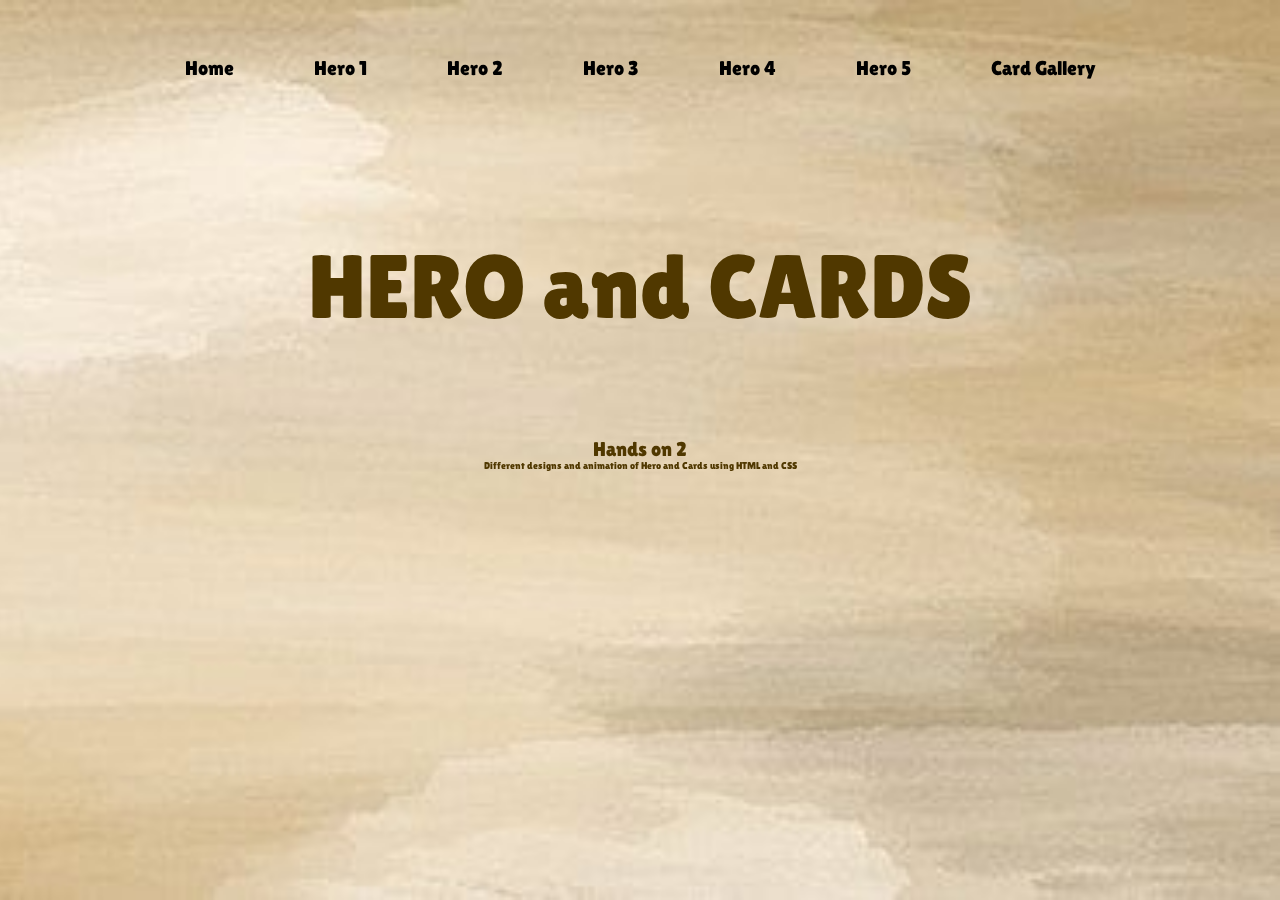
<file: index.html>
<!DOCTYPE html>
<html lang="en">
<head>
    <meta charset="UTF-8">
    <meta name="viewport" content="width=device-width, initial-scale=1.0">
    <title>Hands On 2</title>
    <link rel="stylesheet" href="assets/css/style.css">
</head>
<body>
    <div class="hero">
        <img src="assets/img/bg_pic.jpg" class="bg_Pic" alt="">
        <nav>
            <ul>
                <li><a href="index.html">Home</a></li>
                <li><a href="pages/hero1/index.html">Hero 1</a></li>
                <li><a href="pages/hero2/index.html">Hero 2</a></li>
                <li><a href="pages/hero3/index.html">Hero 3</a></li>
                <li><a href="pages/hero4/index.html">Hero 4</a></li>
                <li><a href="pages/hero5/index.html">Hero 5</a></li>
                <li><a href="pages/card-gallery/index.html">Card Gallery</a></li>
            </ul>
        </nav>
    </div>
    <div class="content">
        <h1>HERO and CARDS</h1>
        <h2>Hands on 2</h2>
        <p>Different designs and animation of Hero and Cards using HTML and CSS</p>
    </div>
</body>
</html>
</file>
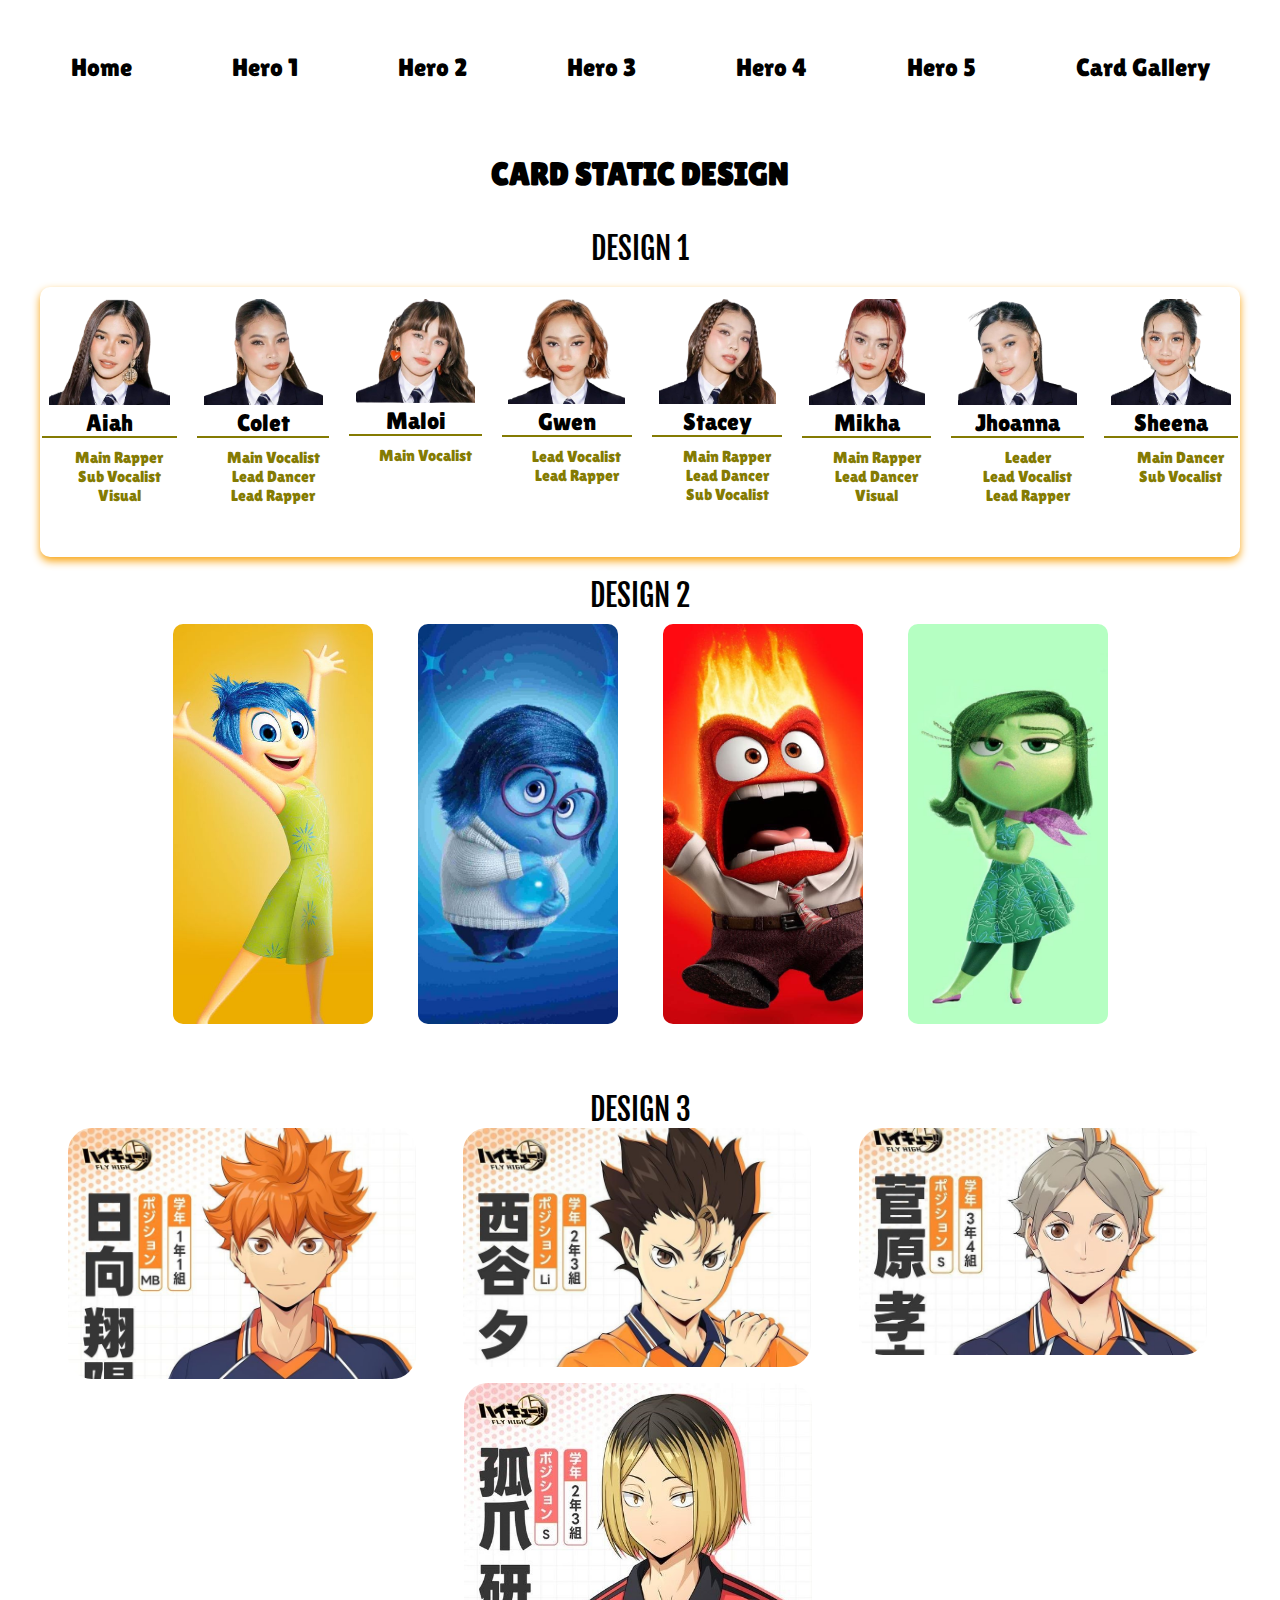
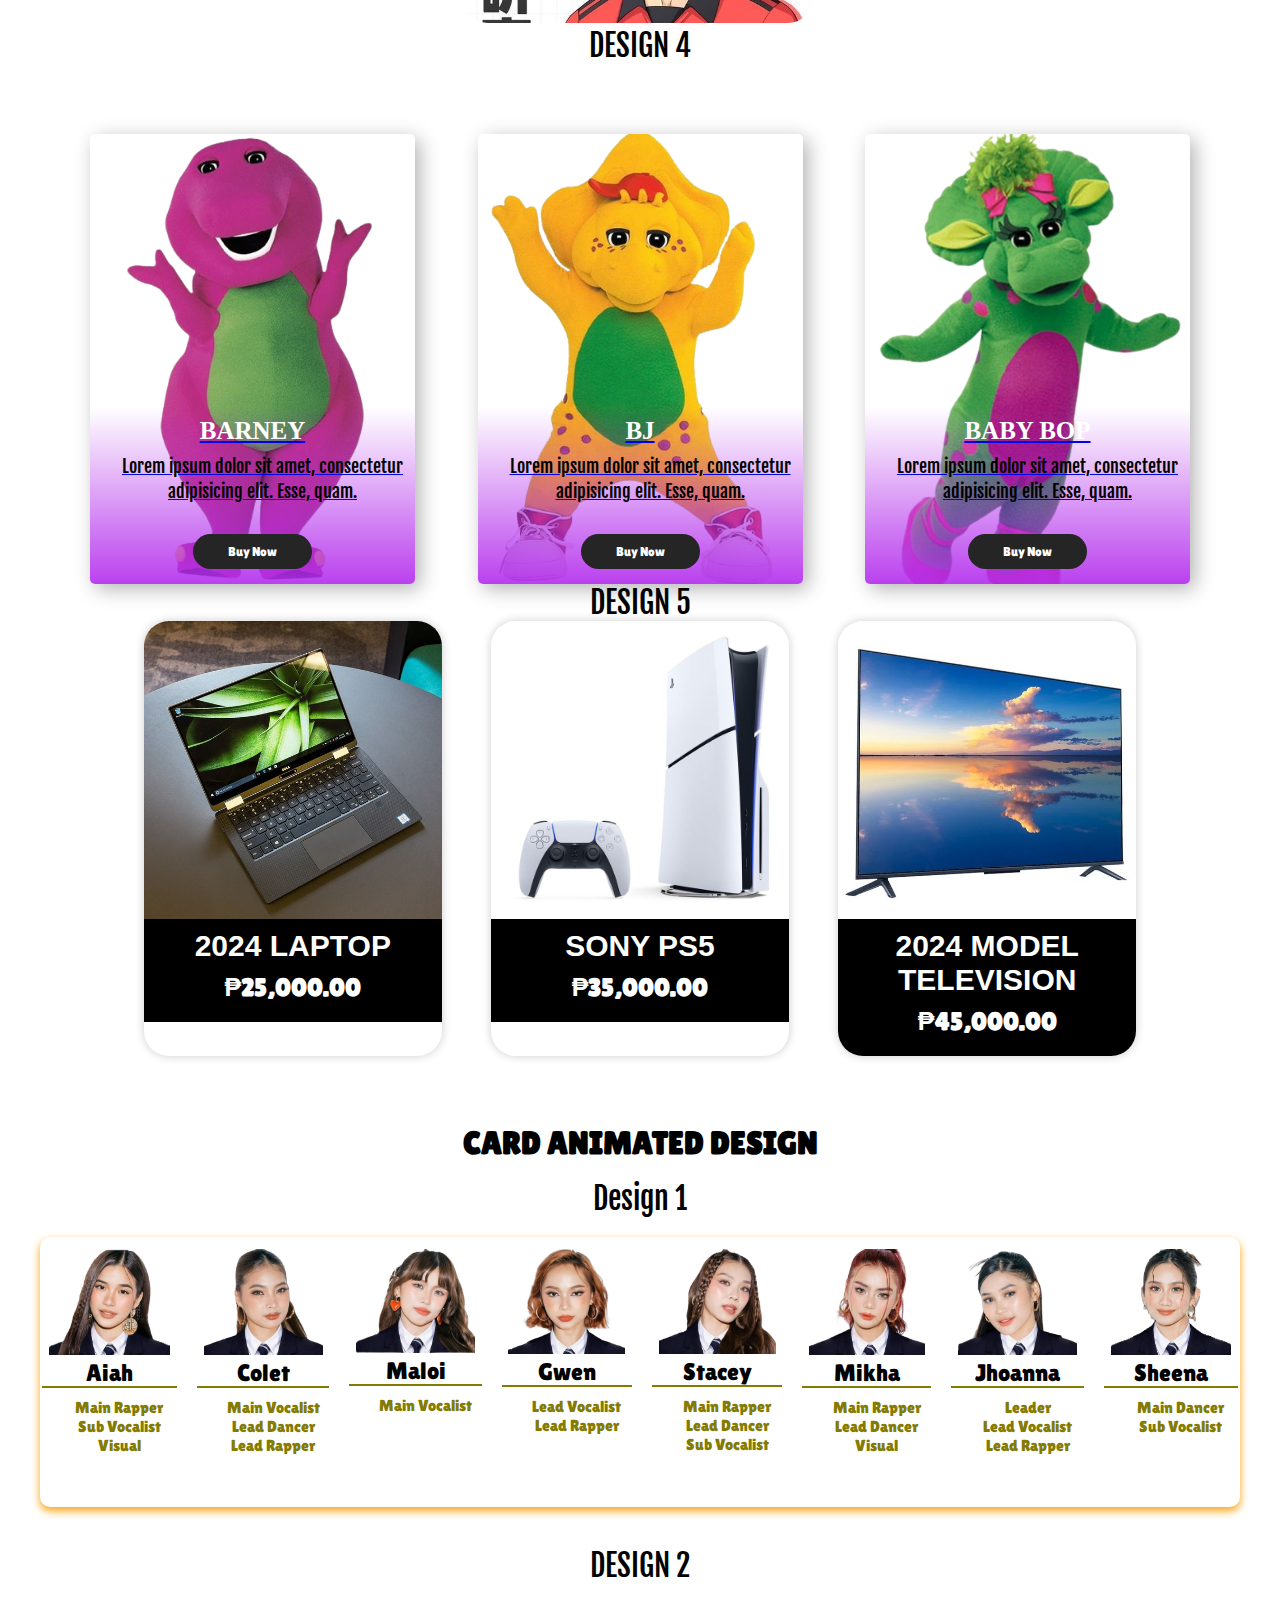
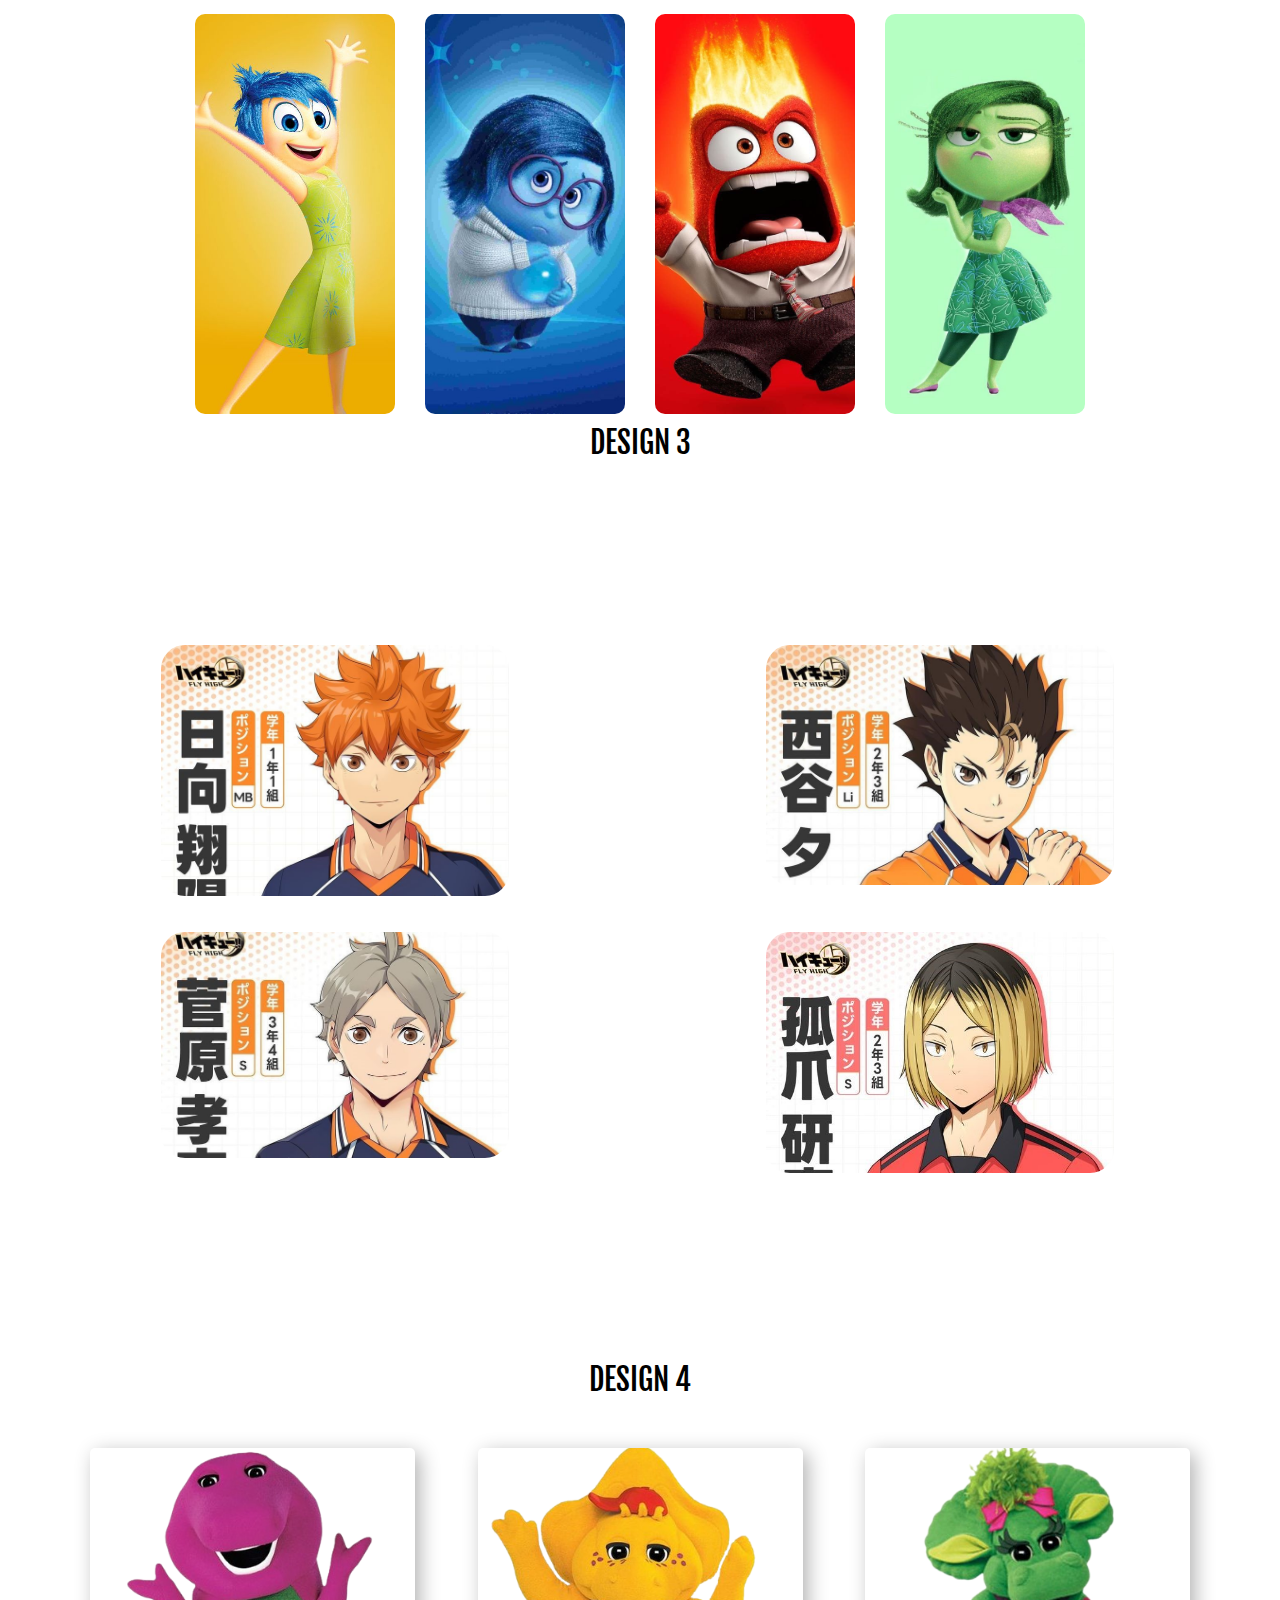
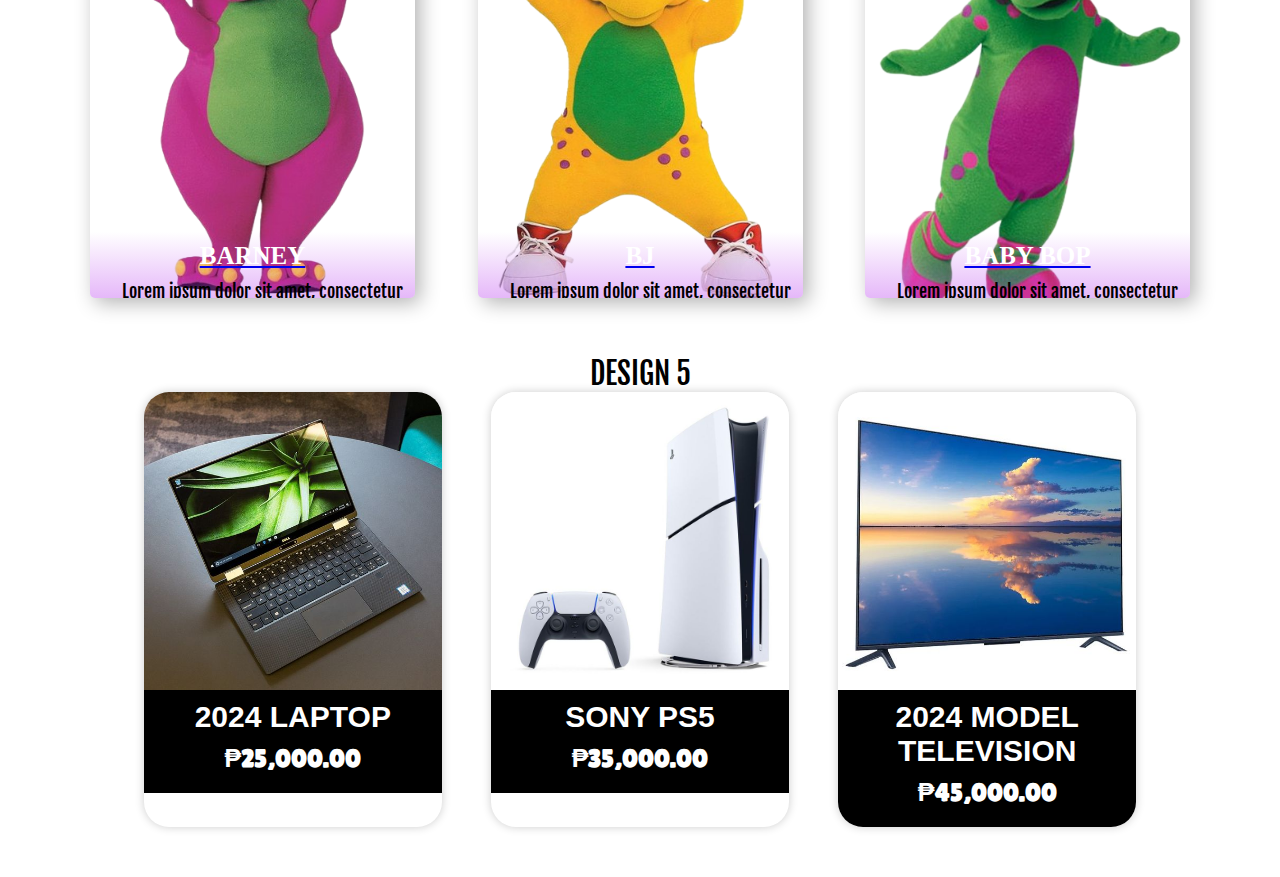
<file: pages/card-gallery/index.html>
<!DOCTYPE html>
<html lang="en">
<head>
    <meta charset="UTF-8">
    <meta name="viewport" content="width=device-width, initial-scale=1.0">
    <title>Card Gallery</title>
    <link rel="stylesheet" href="./asset/css/style.css">
</head>
<body>
    <div class="hero">
        <nav>
            <ul>
                <li><a href="../../index.html">Home</a></li>
                <li><a href="../hero1/index.html">Hero 1</a></li>
                <li><a href="../hero2/index.html">Hero 2</a></li>
                <li><a href="../hero3/index.html">Hero 3</a></li>
                <li><a href="../hero4/index.html">Hero 4</a></li>
                <li><a href="../hero5/index.html">Hero 5</a></li>
                <li><a href="">Card Gallery</a></li>
            </ul>
        </nav>
    </div>
    
    <div class="main-content">
        <h1>CARD STATIC DESIGN</h1>
        <br>
        <br>
        <h2>DESIGN 1</h2>
        <div class="card-container">
            <div class="card">
                <div class="card-content">
                    <div class="member">
                        <img src="./asset/img/Aiah.png" alt="Aiah">
                        <h1>Aiah</h1>
                        <p>Main Rapper <br>Sub Vocalist <br>Visual</p>
                    </div>
                    <div class="member">
                        <img src="./asset/img/colet.png" alt="Colet">
                        <h1>Colet</h1>
                        <p>Main Vocalist <br>Lead Dancer <br>Lead Rapper</p>
                    </div>
                    <div class="member">
                        <img src="./asset/img/maloi.png" alt="Maloi">
                        <h1>Maloi</h1>
                        <p>Main Vocalist</p>
                    </div>
                    <div class="member">
                        <img src="./asset/img/gwen.png" alt="Gwen">
                        <h1>Gwen</h1>
                        <p>Lead Vocalist <br>Lead Rapper</p>
                    </div>
                    <div class="member">
                        <img src="./asset/img/stacey.png" alt="Stacey">
                        <h1>Stacey</h1>
                        <p>Main Rapper <br>Lead Dancer <br>Sub Vocalist</p>
                    </div>
                    <div class="member">
                        <img src="./asset/img/mikha.png" alt="Mikha">
                        <h1>Mikha</h1>
                        <p>Main Rapper <br>Lead Dancer <br>Visual</p>
                    </div>
                    <div class="member">
                        <img src="./asset/img/Jhoanna.png" alt="Jhoanna">
                        <h1>Jhoanna</h1>
                        <p>Leader <br>Lead Vocalist <br>Lead Rapper</p>
                    </div>
                    <div class="member">
                        <img src="./asset/img/sheena.png" alt="Sheena">
                        <h1>Sheena</h1>
                        <p>Main Dancer <br>Sub Vocalist</p>
                    </div>
                </div>
            </div>
        </div>
        <h2>DESIGN 2</h2>
        <div class="column-S">
            <div class="card-2S card1"></div>
            <div class="card-2S card2"></div>
            <div class="card-2S card3"></div>
            <div class="card-2S card4"></div>
        </div>
        <br>
       <br>
       <br>
       <h2>DESIGN 3</h2>
       <div class="container">
        <div class="card__container">
             <article class="card__article">
              <img src="./asset/img/char1.jpg" alt="image" class="card__img">

              <div class="card__data">
                 <span class="card__description">Captain,
                    Outside Hitter ,
                    Middle Blocker </span>
                 <h2 class="card__title">Shōyō Hinata</h2>
                 <a href="#" class="card__button">Read More</a>
              </div>
           </article>

           <article class="card__article">
              <img src="./asset/img/char2.jpg" alt="image" class="card__img">

              <div class="card__data">
                 <span class="card__description">Libero</span>
                 <h2 class="card__title">Yū Nishinoya</h2>
                 <a href="#" class="card__button">Read More</a>
              </div>
           </article>

           <article class="card__article">
            <img src="./asset/img/char3.jpg" alt="image" class="card__img">

            <div class="card__data">
               <span class="card__description">Setter, Vice-Captain, Pinch Server</span>
               <h2 class="card__title">Koshi Sugawara</h2>
               <a href="#" class="card__button">Read More</a>
            </div>
         </article>

         <article class="card__article">
            <img src="./asset/img/char4.jpg" alt="image" class="card__img">

            <div class="card__data">
               <span class="card__description">Setter</span>
               <h2 class="card__title">Kozume Kenma</h2>
               <a href="#" class="card__button">Read More</a>
            </div>
         </article>
        </div>
     </div>
    <h2>DESIGN 4</h2>
    <div class="wrapperS">
        <div class="servicesS">
        <a href="#">
            <span class="single-imgS img-oneS">
                <span class="img-textS">
                    <h4>BARNEY</h4>
                    <p>Lorem ipsum dolor sit amet, consectetur adipisicing elit. Esse, quam.</p>
                    <button>Buy Now</button>
                </span>
            </span>
        </a>
        <a href="#">
            <span class="single-imgS img-twoS"> 
                <span class="img-textS">
                    <h4>BJ</h4>
                    <p>Lorem ipsum dolor sit amet, consectetur adipisicing elit. Esse, quam.</p>
                    <button>Buy Now</button>
                </span>
            </span>
        </a>
        <a href="#">
            <span class="single-imgS img-threeS">
                <span class="img-textS">
                    <h4>BABY BOP</h4>
                    <p>Lorem ipsum dolor sit amet, consectetur adipisicing elit. Esse, quam.</p>
                    <button>Buy Now</button>
                </span>
            </span>
        </a>
    </div>
    </div>

    <h2>DESIGN 5</h2>
    <div class="wrapper-4S">
        <div class="product-areaS">
            <div class="img-areaS">
                <img alt="Product 1S" src="./asset/img/laptop.jpg">
                <div class="product-overlayS">
                    <div class="overlayS">
                        <a class="btn-1S" href="#">Add to Cart</a> 
                        <a class="btn-2S" href="#">View Details</a>
                    </div>
                </div>
            </div>
            <div class="info-areaS">
                <h3>2024 LAPTOP</h3>
                <div class="product-priceS">
                    ₱25,000.00
                </div>
            </div>
        </div>

        <div class="product-areaS">
            <div class="img-areaS">
                <img alt="Product 2S" src="./asset/img/ps5.jpg">
                <div class="product-overlayS">
                    <div class="overlay">
                        <a class="btn-1S" href="#">Add to Cart</a> 
                        <a class="btn-2S" href="#">View Details</a>
                    </div>
                </div>
            </div>
            <div class="info-areaS">
                <h3>SONY PS5</h3>
                <div class="product-priceS">
                    ₱35,000.00
                </div>
            </div>
        </div>

        <div class="product-areaS">
            <div class="img-areaS">
                <img alt="Product 3S" src="./asset/img/tv.jpg">
                <div class="product-overlayS">
                    <div class="overlay">
                        <a class="btn-1S" href="#">Add to Cart</a> 
                        <a class="btn-2S" href="#">View Details</a>
                    </div>
                </div>
            </div>
            <div class="info-areaS">
                <h3>2024 MODEL TELEVISION</h3>
                <div class="product-priceS">
                    ₱45,000.00
                </div>
            </div>
        </div>
    </div>
    <br>
    <br>
        <h1>CARD ANIMATED DESIGN</h1>
        <br>
        <h2>Design 1</h2>

        <div class="card-container">
            <div class="card">
                <div class="card-content">
                    <div class="member">
                        <img src="./asset/img/Aiah.png" class="img1">
                        <h1>Aiah</h1>
                        <p>Main Rapper <br>Sub Vocalist <br>Visual</p>
                    </div>
                    <div class="member">
                        <img src="./asset/img/colet.png" class="img1">
                        <h1>Colet</h1>
                        <p>Main Vocalist <br>Lead Dancer <br>Lead Rapper</p>
                    </div>
                    <div class="member">
                        <img src="./asset/img/maloi.png" class="img1">
                        <h1>Maloi</h1>
                        <p>Main Vocalist</p>
                    </div>
                    <div class="member">
                        <img src="./asset/img/gwen.png" class="img1">
                        <h1>Gwen</h1>
                        <p>Lead Vocalist <br>Lead Rapper</p>
                    </div>
                    <div class="member">
                        <img src="./asset/img/stacey.png" class="img1">
                        <h1>Stacey</h1>
                        <p>Main Rapper <br>Lead Dancer <br>Sub Vocalist</p>
                    </div>
                    <div class="member">
                        <img src="./asset/img/mikha.png" class="img1">
                        <h1>Mikha</h1>
                        <p>Main Rapper <br>Lead Dancer <br>Visual</p>
                    </div>
                    <div class="member">
                        <img src="./asset/img/Jhoanna.png" class="img1">
                        <h1>Jhoanna</h1>
                        <p>Leader <br>Lead Vocalist <br>Lead Rapper</p>
                    </div>
                    <div class="member">
                        <img src="./asset/img/sheena.png" class="img1">
                        <h1>Sheena</h1>
                        <p>Main Dancer <br>Sub Vocalist</p>
                    </div>
                </div>
            </div>
        </div>
    </div>

    <h2>DESIGN 2</h2>
    <div class="main-content">
        <div class="column">
            <div class="card-2">
                <div class="card-inner">
                    <div class="card-front card1"></div>
                    <div class="card-back card-back1">
                        <h1>Joy</h1>
                        <p>Joy’s goal has always been to make sure Riley stays happy.
                            <br>She is lighthearted, optimistic and determined to find the fun in every situation.</p>
                    </div>
                </div>
            </div>
            <div class="card-2">
                <div class="card-inner">
                    <div class="card-front card2"></div>
                    <div class="card-back card-back2">
                        <h1>Sadness</h1>
                        <p>Sadness would love to be more optimistic and helpful in keeping Riley happy,
                            <br>but she finds it so hard to be positive.
                            <br>Sometimes it seems like the best thing to do is just lie on the floor and have a good cry.</p>
                    </div>
                </div>
            </div>
            <div class="card-2">
                <div class="card-inner">
                    <div class="card-front card3"></div>
                    <div class="card-back card-back3">
                        <h1>Anger</h1>
                        <p>Anger feels very passionately about making sure things are fair for Riley.
                            <br>He has a fiery spirit and tends to explode (literally) when things don’t go as planned.
                            <br>He is quick to overreact and has little patience for life’s imperfections.</p>
                    </div>
                </div>
            </div>
            <div class="card-2">
                <div class="card-inner">
                    <div class="card-front card4"></div>
                    <div class="card-back card-back4">
                        <h1>Disgust</h1>
                        <p>Disgust is highly opinionated, extremely honest and prevents Riley from getting poisoned — both physically and socially.
                            <br>Disgust always has the best of intentions and refuses to lower her standards.</p>
                    </div>
                </div>
            </div>
        </div>
       <h2>DESIGN 3</h2>
        <div class="container-3">
            <div class="card__container-3">
                 <article class="card__article-3">
                  <img src="./asset/img/char1.jpg" alt="image" class="card__img">
    
                  <div class="card__data-3">
                     <span class="card__description-3">Captain,
                        Outside Hitter ,
                        Middle Blocker </span>
                     <h2 class="card__title-3">Shōyō Hinata</h2>
                     <a href="#" class="card__button-3">Read More</a>
                  </div>
               </article>
    
               <article class="card__article-3">
                  <img src="./asset/img/char2.jpg" alt="image" class="card__img">
    
                  <div class="card__data-3">
                     <span class="card__description-3">Libero</span>
                     <h2 class="card__title-3">Yū Nishinoya</h2>
                     <a href="#" class="card__button-3">Read More</a>
                  </div>
               </article>
    
               <article class="card__article-3">
                <img src="./asset/img/char3.jpg" alt="image" class="card__img">
    
                <div class="card__data-3">
                   <span class="card__description-3">Setter, Vice-Captain, Pinch Server</span>
                   <h2 class="card__title-3">Koshi Sugawara</h2>
                   <a href="#" class="card__button-3">Read More</a>
                </div>
             </article>
    
             <article class="card__article-3">
                <img src="./asset/img/char4.jpg" alt="image" class="card__img">
    
                <div class="card__data-3">
                   <span class="card__description-3">Setter</span>
                   <h2 class="card__title-3">Kozume Kenma</h2>
                   <a href="#" class="card__button-3">Read More</a>
                </div>
             </article>
            </div>
         </div>
    <h2>DESIGN 4</h2>
    <div class="wrapper">
        <div class="services">
        <a href="#">
            <span class="single-img img-one">
                <span class="img-text">
                    <h4>BARNEY</h4>
                    <p>Lorem ipsum dolor sit amet, consectetur adipisicing elit. Esse, quam.</p>
                    <button>Buy Now</button>
                </span>
            </span>
        </a>
        <a href="#">
            <span class="single-img img-two"> 
                <span class="img-text">
                    <h4>BJ</h4>
                    <p>Lorem ipsum dolor sit amet, consectetur adipisicing elit. Esse, quam.</p>
                    <button>Buy Now</button>
                </span>
            </span>
        </a>
        <a href="#">
            <span class="single-img img-three">
                <span class="img-text">
                    <h4>BABY BOP</h4>
                    <p>Lorem ipsum dolor sit amet, consectetur adipisicing elit. Esse, quam.</p>
                    <button>Buy Now</button>
                </span>
            </span>
        </a>
    </div>
    </div>
    <br>
    <br>
    <br>
    <h2>DESIGN 5</h2>
    <div class="wrapper-4">
        <div class="product-area">
            <div class="img-area">
                <img alt="Product 1" src="./asset/img/laptop.jpg">
                <div class="product-overlay">
                    <div class="overlay">
                        <a class="btn-1" href="#">Add to Cart</a> 
                        <a class="btn-2" href="#">View Details</a>
                    </div>
                </div>
            </div>
            <div class="info-area">
                <h3>2024 LAPTOP</h3>
                <div class="product-price">
                    ₱25,000.00
                </div>
            </div>
        </div>

        <div class="product-area">
            <div class="img-area">
                <img alt="Product 2" src="./asset/img/ps5.jpg">
                <div class="product-overlay">
                    <div class="overlay">
                        <a class="btn-1" href="#">Add to Cart</a> 
                        <a class="btn-2" href="#">View Details</a>
                    </div>
                </div>
            </div>
            <div class="info-area">
                <h3>SONY PS5</h3>
                <div class="product-price">
                    ₱35,000.00
                </div>
            </div>
        </div>

        <div class="product-area">
            <div class="img-area">
                <img alt="Product 3" src="./asset/img/tv.jpg">
                <div class="product-overlay">
                    <div class="overlay">
                        <a class="btn-1" href="#">Add to Cart</a> 
                        <a class="btn-2" href="#">View Details</a>
                    </div>
                </div>
            </div>
            <div class="info-area">
                <h3>2024 MODEL TELEVISION</h3>
                <div class="product-price">
                    ₱45,000.00
                </div>
            </div>
        </div>
    </div>
</body>
</html>
</file>
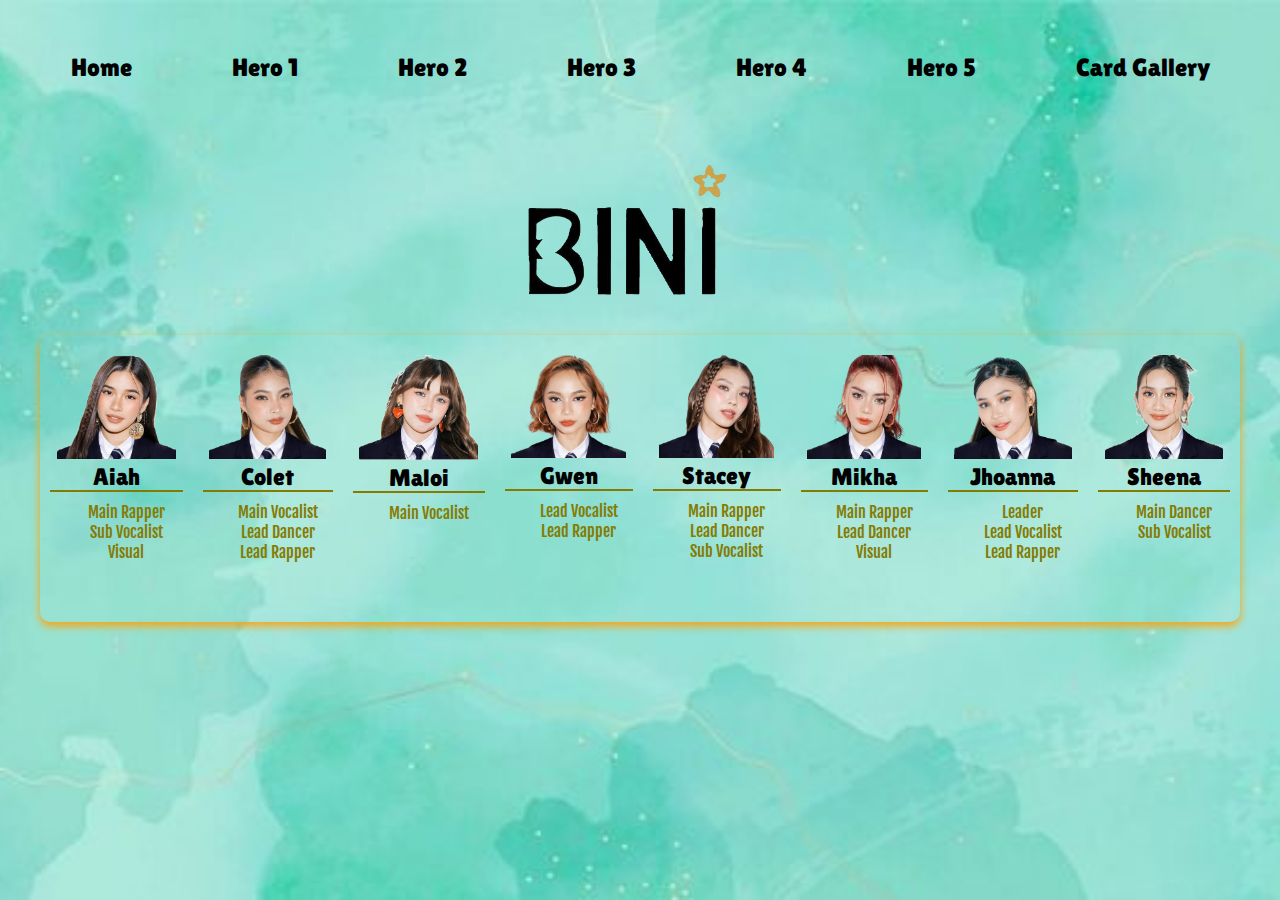
<file: pages/hero1/index.html>
<!DOCTYPE html>
<html lang="en">
<head>
    <meta charset="UTF-8">
    <meta name="viewport" content="width=device-width, initial-scale=1.0">
    <title>Hero 1</title>
    <link rel="stylesheet" href="./assets/css/style.css">
</head>
<body>
    <div class="hero">
        <nav>
            <ul>
                <li><a href="../../index.html">Home</a></li>
                <li><a href="">Hero 1</a></li>
                <li><a href="../hero2/index.html">Hero 2</a></li>
                <li><a href="../hero3/index.html">Hero 3</a></li>
                <li><a href="../hero4/index.html">Hero 4</a></li>
                <li><a href="../hero5/index.html">Hero 5</a></li>
                <li><a href="../card-gallery/index.html">Card Gallery</a></li>
            </ul>
        </nav>
    </div>

    <div class="main-content">
        <div class="row">
            <div class="column">
                <img src="./assets/img/BINI_logo.png" alt="BINI">
            </div>
        </div>

        <div class="card-container">
            <div class="card">
                <div class="card-content">
                    <div class="member">
                        <img src="./assets/img/Aiah.png" alt="Aiah">
                        <h1>Aiah</h1>
                        <p>Main Rapper <br>Sub Vocalist <br>Visual</p>
                    </div>
                    <div class="member">
                        <img src="./assets/img/colet.png" alt="Colet">
                        <h1>Colet</h1>
                        <p>Main Vocalist <br>Lead Dancer <br>Lead Rapper</p>
                    </div>
                    <div class="member">
                        <img src="./assets/img/maloi.png" alt="Maloi">
                        <h1>Maloi</h1>
                        <p>Main Vocalist</p>
                    </div>
                    <div class="member">
                        <img src="./assets/img/gwen.png" alt="Gwen">
                        <h1>Gwen</h1>
                        <p>Lead Vocalist <br>Lead Rapper</p>
                    </div>
                    <div class="member">
                        <img src="./assets/img/stacey.png" alt="Stacey">
                        <h1>Stacey</h1>
                        <p>Main Rapper <br>Lead Dancer <br>Sub Vocalist</p>
                    </div>
                    <div class="member">
                        <img src="./assets/img/mikha.png" alt="Mikha">
                        <h1>Mikha</h1>
                        <p>Main Rapper <br>Lead Dancer <br>Visual</p>
                    </div>
                    <div class="member">
                        <img src="./assets/img/Jhoanna.png" alt="Jhoanna">
                        <h1>Jhoanna</h1>
                        <p>Leader <br>Lead Vocalist <br>Lead Rapper</p>
                    </div>
                    <div class="member">
                        <img src="./assets/img/sheena.png" alt="Sheena">
                        <h1>Sheena</h1>
                        <p>Main Dancer <br>Sub Vocalist</p>
                    </div>
                </div>
            </div>
        </div>
    </div>
</body>
</html>
</file>
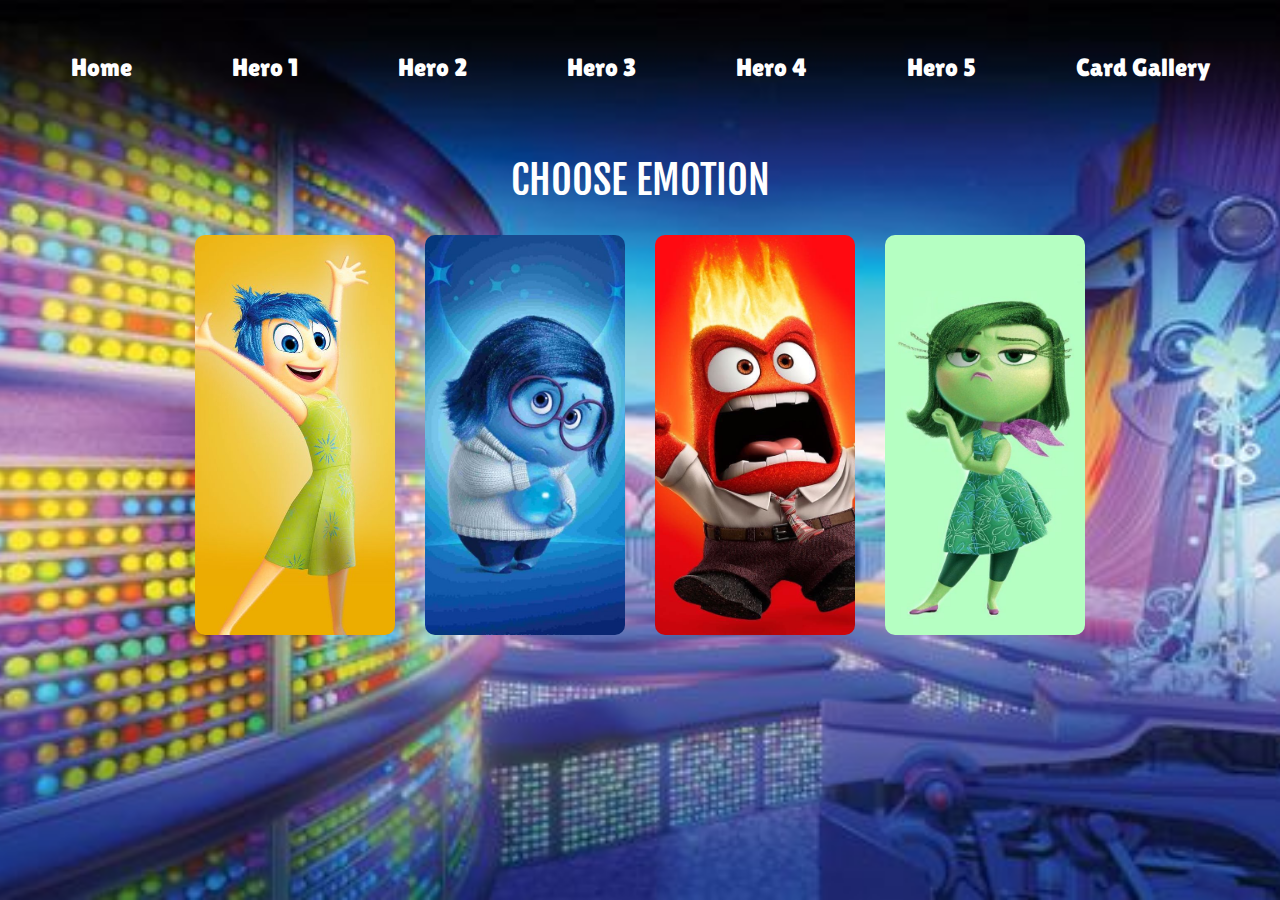
<file: pages/hero2/index.html>
<!DOCTYPE html>
<html lang="en">
<head>
    <meta charset="UTF-8">
    <meta name="viewport" content="width=device-width, initial-scale=1.0">
    <title>Hero 1</title>
    <link rel="stylesheet" href="./assets/css/style.css">
</head>
<body>
    <div class="hero">
        <nav>
            <ul>
                <li><a href="../../index.html">Home</a></li>
                <li><a href="../hero1/index.html">Hero 1</a></li>
                <li><a href="../hero2/index.html">Hero 2</a></li>
                <li><a href="../hero3/index.html">Hero 3</a></li>
                <li><a href="../hero4/index.html">Hero 4</a></li>
                <li><a href="../hero5/index.html">Hero 5</a></li>
                <li><a href="../card-gallery/index.html">Card Gallery</a></li>
            </ul>
        </nav>
    </div>
    <div class="main-content">
        <h1>CHOOSE EMOTION</h1>
        <div class="column">
            <div class="card">
                <div class="card-inner">
                    <div class="card-front card1"></div>
                    <div class="card-back card-back1">
                        <h1>Joy</h1>
                        <p>Joy’s goal has always been to make sure Riley stays happy.
                            br She is lighthearted, optimistic and determined to find the fun in every situation. </p>
                    </div>
                </div>
            </div>
            <div class="card">
                <div class="card-inner">
                    <div class="card-front card2"></div>
                    <div class="card-back card-back2">
                        <h1> Sadness </h1>
                    <p>Sadness would love to be more optimistic and helpful in keeping Riley happy, <br>
                        but she finds it so hard to be positive. 
                        <br>Sometimes it seems like the best thing to do is just lie on the floor and have a good cry.</p></div>
                </div>
            </div>
            <div class="card">
                <div class="card-inner">
                    <div class="card-front card3"></div>
                    <div class="card-back card-back3">
                        <h1> Anger </h1>
                    <p>Anger feels very passionately about making sure things are fair for Riley. 
                        <br>He has a fiery spirit and tends to explode (literally) when things don’t go as planned
                        <br> He is quick to overreact and has little patience for life’s imperfections.</p></div>
                </div>
            </div>
            <div class="card">
                <div class="card-inner">
                    <div class="card-front card4"></div>
                    <div class="card-back card-back4">
                        <h1> Disgust </h1>
                    <p>Disgust is highly opinionated, extremely honest and prevents Riley from getting poisoned — both physically and socially.
                        <br>Disgust always has the best of intentions and refuses to lower her standards.
                    </p></div>
                </div>
            </div>
        </div>
    </div>
</body>
</html>
</file>
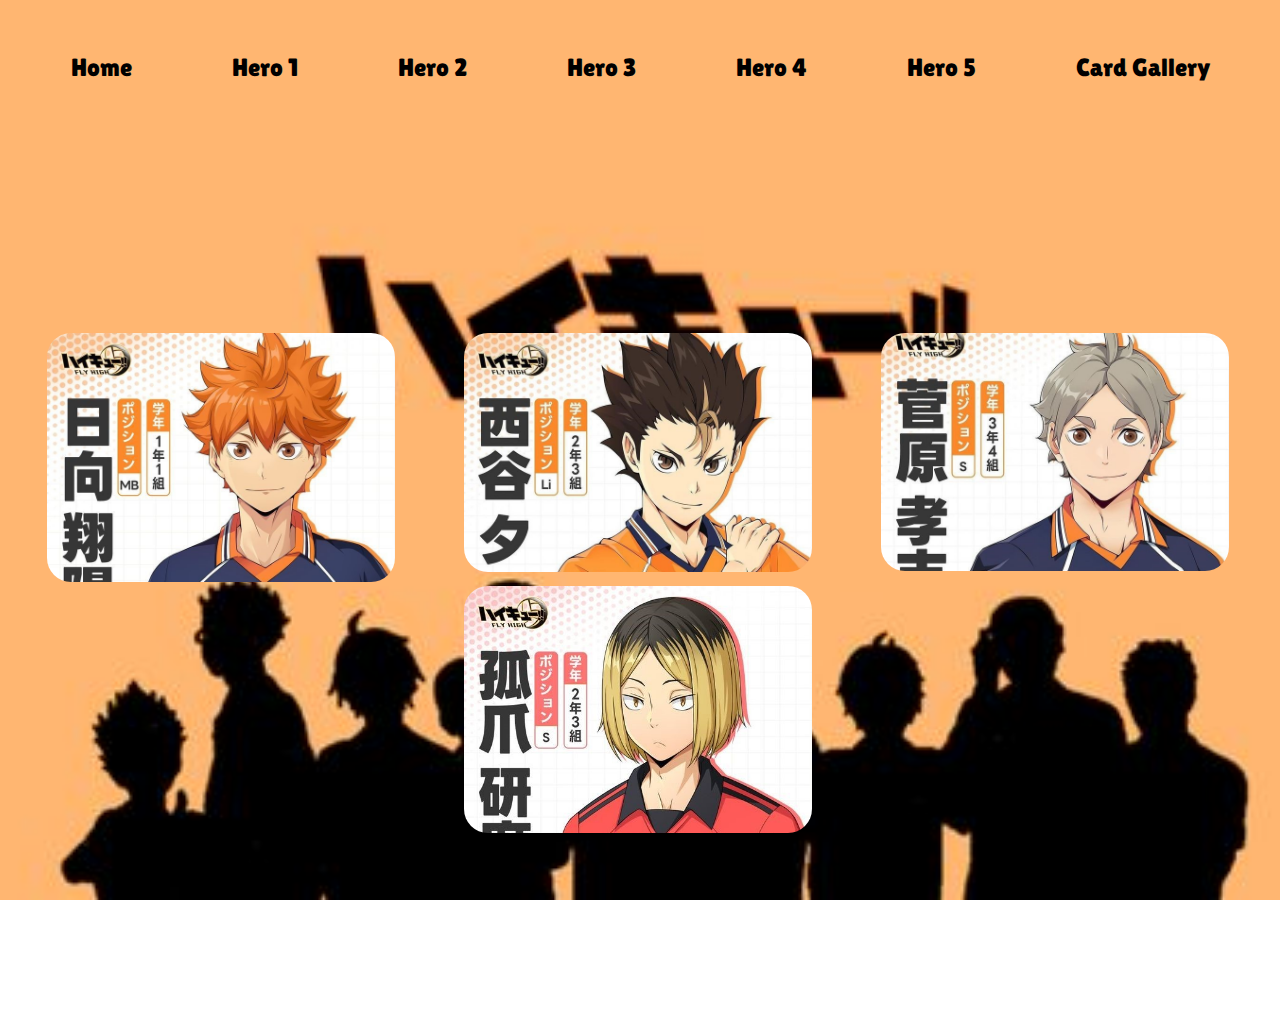
<file: pages/hero3/index.html>
<!DOCTYPE html>
<html lang="en">
<head>
    <meta charset="UTF-8">
    <meta name="viewport" content="width=device-width, initial-scale=1.0">
    <title>Hero 3</title>
    <link rel="stylesheet" href="./assets/css/style.css">
</head>
<body>
    <div class="hero">
        <nav>
            <ul>
                <li><a href="../../index.html">Home</a></li>
                <li><a href="../hero1/index.html">Hero 1</a></li>
                <li><a href="../hero2/index.html">Hero 2</a></li>
                <li><a href="">Hero 3</a></li>
                <li><a href="../hero4/index.html">Hero 4</a></li>
                <li><a href="../hero5/index.html">Hero 5</a></li>
                <li><a href="../card-gallery/index.html">Card Gallery</a></li>
            </ul>
        </nav>
    </div>
    <div class="container">
        <div class="card__container">
             <article class="card__article">
              <img src="./assets/img/cha1.jpg" alt="image" class="card__img">

              <div class="card__data">
                 <span class="card__description">Captain,
                    Outside Hitter ,
                    Middle Blocker </span>
                 <h2 class="card__title">Shōyō Hinata</h2>
                 <a href="#" class="card__button">Read More</a>
              </div>
           </article>

           <article class="card__article">
              <img src="./assets/img/char2.jpg" alt="image" class="card__img">

              <div class="card__data">
                 <span class="card__description">Libero</span>
                 <h2 class="card__title">Yū Nishinoya</h2>
                 <a href="#" class="card__button">Read More</a>
              </div>
           </article>

           <article class="card__article">
            <img src="./assets/img/char3.jpg" alt="image" class="card__img">

            <div class="card__data">
               <span class="card__description">Setter, Vice-Captain, Pinch Server</span>
               <h2 class="card__title">Koshi Sugawara</h2>
               <a href="#" class="card__button">Read More</a>
            </div>
         </article>

         <article class="card__article">
            <img src="./assets/img/char4.jpg" alt="image" class="card__img">

            <div class="card__data">
               <span class="card__description">Setter</span>
               <h2 class="card__title">Kozume Kenma</h2>
               <a href="#" class="card__button">Read More</a>
            </div>
         </article>
        </div>
     </div>
</body>
</html>
</file>
<file: assets/css/style.css>
@import url('https://fonts.googleapis.com/css2?family=Lilita+One&display=swap');
* {
    margin: 0;
    padding: 0;
    box-sizing: border-box;
    font-family: "Lilita One", sans-serif;
}

.hero {
    position: relative;
    display: flex;
    justify-content: center;
    align-items: center;
    height: 15vh;
    z-index: 1;
}

nav {
    display: flex;
    align-items: center;
    justify-content: center;
    width: 100%;
}

nav ul {
    display: flex;
    list-style: none;
}

nav ul li a {
    position: relative;
    font-size: 20px;
    font-family: "Lilita One", sans-serif;
    font-weight: 100;
    color: #000000;
    text-decoration: none;
    padding: 10px 40px;
    transition: color 0.5s;
}

nav ul li a:hover {
    color: rgb(0, 0, 0);
}

nav ul li a::before {
    content: "";
    position: absolute;
    width: 100%;
    height: 2px;
    bottom: 0;
    left: 0;
    background-color: rgb(65, 45, 4);
    visibility: hidden;
    transform: scaleX(0);
    transition: all 0.5s;
}

nav ul li a:hover::before {
    visibility: visible;
    transform: scaleX(1);
}

.content {
    position: relative;
    z-index: 2;
    text-align: center;
    color:rgb(80, 56, 0);
}

.content h1 {
    padding: 100px 0;
    font-size: 90px;
    font-weight: 300;
}

.content h2 {
    font-size: 20px;
    font-weight: 50;
    color: rgb(80, 56, 0);
}

.content p {
    font-size: 10px;
    font-weight: 50;
    color: rgb(80, 56, 0);
}

.bg_Pic {
    position: fixed;
    right: 0;
    bottom: 0;
    min-width: 100%;
    min-height: 100%;
    width: auto;
    height: auto;
    z-index: 0;
}
</file>
<file: pages/card-gallery/asset/css/style.css>
@import url('https://fonts.googleapis.com/css2?family=Lilita+One&display=swap');
@import url('https://fonts.googleapis.com/css2?family=Exo+2:ital,wght@0,100..900;1,100..900&family=Fjalla+One&display=swap');
* {
    margin: 0;
    padding: 0;
    box-sizing: border-box;
    font-family: "Lilita One", sans-serif;
}
h2{
    font-family: "Fjalla One", sans-serif;
    font-weight: 100;
    font-size: 30px;
    color: #000000;
    text-align: center;

}
.hero {
    position: relative;
    display: flex;
    justify-content: center;
    align-items: center;
    height: 15vh;
    z-index: 1;
}

nav {
    display: flex;
    align-items: center;
    justify-content: center;
    width: 100%;
}

nav ul {
    display: flex;
    list-style: none;
}

nav ul li a {
    position: relative;
    font-size: 25px;
    font-family: "Lilita One", sans-serif;
    font-weight: 100;
    color: #000000;
    text-decoration: none;
    padding: 10px 50px;
    transition: color 0.5s;
}

nav ul li a:hover {
    color: rgb(0, 0, 0);
}

nav ul li a::before {
    content: "";
    position: absolute;
    width: 100%;
    height: 2px;
    bottom: 0;
    left: 0;
    background-color: rgb(65, 45, 4);
    visibility: hidden;
    transform: scaleX(0);
    transition: all 0.5s;
}

nav ul li a:hover::before {
    visibility: visible;
    transform: scaleX(1);
}

.main-content {
    display: flex;
    flex-direction: column;
    align-items: center;
    padding: 20px;
}

.main-content {
    display: flex;
    justify-content: space-between;
    padding: 20px;
    flex-direction: column;
}

.row {
    display: flex;
    align-items: center;
    padding-left: 80px;
    flex-direction: column;
}

.column {
    flex-basis: 100%;
}
.column img {
    display: flex;
    width: 60%;
    padding-left: 100px;
    padding-bottom: 20px;
}

 p {
    display: flex;
    justify-content: center;
    color: #000000;
    padding-bottom: 30px;
    padding-left: 20px;
    font-family: "Fjalla One", sans-serif;
    font-weight: 100;
    font-size: 18px;
}

.card-container {
    display: flex;
    justify-content: center;
    padding: 20px;

}

.card {
    border-radius: 10px;
    border: 2px solid transparent;
    box-shadow: 0 4px 8px rgb(249, 164, 17);
    text-align: center;
    overflow: hidden;
    width: 100%;
    height: auto;
    transition: border 0.5s;
}

.card img {
    width: 90%;
    height: auto;
    padding-top: 10px;
}

.card-content {
    gap: 20px;
    display: flex;
}

.card-content h1 {
    font-size: 24px;
    margin-bottom: 10px;
    font-weight: 100;
    border-bottom: solid 2px #847b03;
}

.card-content p {
    font-family: "Lilita One", sans-serif;
    font-size: 16px;
    color: #847b03;
    margin-bottom: 20px;
    font-weight: 50;
}

.img1:hover {
    transform: scale(1.1);
    transition: transform 0.5s, border 0.5s;
}
/*design2 static*/
.column-S {
    display: flex;
    justify-content: center;
    gap: 15px;
    flex-direction: row;
}

.card-2S {
    width: 200px;
    height: 400px;
    border-radius: 10px;
    margin: 10px 15px;
    perspective: 1000px;
    background-size: cover;
    background-position: center;
}

.card1 {
    background-image: url(../img/joy.jpg);
}

.card2 {
    background-image: url(../img/sadness.jpg);
}

.card3 {
    background-image: url(../img/ANGER.jpg);
}

.card4 {
    background-image: url(../img/DISGUST.jpg);
}


/*design 3 static*/

.container {
    display: flex;
    place-items: center;
    margin-inline: 1.5rem;
    padding-right: 5px;
  }
  
  .card__container {
    display: flex;
    justify-content: space-around;
    flex-wrap: wrap
  }
  
  .card__article {
    position: relative;
    overflow: hidden;
  }
  
  .card__img {
    width: 328px;
    border-radius: 1.5rem;
  }
  
  .card__data {
    width: 250px;
    background-color:burlywood;
    box-shadow: 0 8px 24px hsla(0, 0%, 0%, .15);
    border-radius: 1rem;
    position: absolute;
    bottom: -9rem;
    left: 0;
    right: 0;
    opacity: 0;
    transition: opacity 1s 1s;
  }
  
  .card__description {
    display: block;
    font-size: 10px;
    margin-bottom: .25rem;
  }
  
  .card__title {
    font-size: 30px;
    font-weight: 80;
    color: var(--title-color);
    margin-bottom: .75rem;
  }
  
  .card__button {
    text-decoration: none;
    font-size: var(--small-font-size);
    font-weight: 100;
    color: var(--first-color);
    background-color: aliceblue;
  }
/*design4 static*/
.wrapperS {
    padding: 70px 0 0 0;
    display: flex;
    flex-direction: column;
    justify-content: center;
}

.servicesS {
    width: 1100px;
    height: auto;
    display: flex;
    flex-direction: row;
    justify-content: space-between;
    align-items: center;
    margin: 0 auto;
}

.single-imgS {
    border-radius: 5px;
    display: flex;
    flex-direction: column-reverse;
    flex-wrap: nowrap;
    width: 325px;
    height: 450px;
    overflow: hidden;
    box-shadow: 5px 5px 20px rgba(0, 0, 0, 0.3);
}

.img-oneS {
    background-image: url(../img/barney.png);
    background-size: cover;
    background-position: center;
}

.img-twoS {
    background-image: url(../img/BJ.png);
    background-size: cover;
    background-position: center;
}

.img-threeS {
    background-image: url(../img/BABY\ BOP.png);
    background-size: cover;
    background-position: center;
}

.img-textS {
    background: linear-gradient(to top, rgba(179, 44, 237, 0.9), rgba(255, 255, 255, 0));
    padding: 0 10px 5px 10px;
    width: 100%;
    height: auto;
    position: relative;
    line-height: 25px;
    text-align: center;
    color: #fff;
}

.img-textS h4 {
    line-height: 15px;
    margin: 16px 0;
    font-family: 'Alfa Slab One', cursive;
    font-size: 25px;
}

.servicesS button {
    background: #252525;
    color: #fff;
    padding: 10px 35px;
    border: none;
    border-radius: 50px;
    margin-bottom: 10px;
}

/*design5 static*/
.wrapper-4S {
    display: flex;
    justify-content: space-between;
    width: 80%;
    margin: auto;
    flex-wrap: wrap;
}

.product-areaS {
    width: 30%;
    margin-bottom: 30px;
    box-shadow: 0 0 10px rgba(0, 0, 0, 0.2);
    position: relative;
    overflow: hidden;
    background-color: #fff;
    border-radius: 25px;
}

.img-areaS {
    position: relative;
    width: 100%;
}

.img-areaS img {
    width: 100%;
    height: auto;
    display: block;
}

.product-overlayS {
    position: absolute;
    top: 0;
    left: 0;
    width: 100%;
    height: 100%;
    opacity: 0;
}

.overlayS {
    position: absolute;
    top: 50%;
    left: 50%;
    transform: translate(-50%, -50%);
    text-align: center;
    visibility: hidden;
}

.btn-1S,
.btn-2S {
    display: inline-block;
    padding: 20px 30px;
    gap: 10px;
    color: #fff;
    font-size: 14px;
    text-transform: uppercase;
    text-decoration: none;
}

.btn-1S {
    background-color: #8bed6d;
}

.btn-2S {
    background-color: #75c1f3;
}

.info-areaS {
    padding: 10px 20px;
    text-align: center;
    background: #000;
}

.info-areaS h3 {
    font-size: 30px;
    margin: 0;
    margin-bottom: 10px;
    color: #fff;
    font-family: 'Bebas Neue', sans-serif;
}

.product-priceS {
    font-size: 25px;
    color: #fff;
    font-weight: bold;
    margin-bottom: 10px;
}


/*design1Animated*/
.main-content {
    text-align: center;
    padding: 20px;
}

.column {
    display: flex;
    justify-content: center;
    align-items: center;
}

.card-2 {
    width: 200px;
    height: 400px;
    display: inline-block;
    border-radius: 10px;
    margin: 10px 15px;
    perspective: 1000px;
}

.card-inner {
    position: relative;
    width: 100%;
    height: 100%;
    text-align: center;
    transition: transform 0.8s;
    transform-style: preserve-3d;
    cursor: pointer;
}

.card-2:hover .card-inner {
    transform: rotateY(180deg);
}

.card-front, .card-back {
    position: absolute;
    width: 100%;
    height: 100%;
    backface-visibility: hidden;
    border-radius: 10px;
}

.card-front {
    background-size: cover;
    background-position: center;
}


.card-back {
    transform: rotateY(180deg);
    display: flex;
    justify-content: center;
    align-items: center;
    font-size: 30px;
    font-family: "Fjalla One", sans-serif;
    font-weight: 100;
    flex-direction: column;
}


.card1 {
    background-image: url(../img/joy.jpg);
}

.card2 {
    background-image: url(../img/sadness.jpg);
}

.card3 {
    background-image: url(../img/ANGER.jpg);
}

.card4 {
    background-image: url(../img/DISGUST.jpg);
}

.card-back1 {
    background-color: rgb(255, 255, 116);
    color: black;
}

.card-back2 {
    background-color: rgb(115, 115, 255);
    color:  black;
}

.card-back3 {
    background-color: rgb(244, 91, 91);
    color:  black;
}

.card-back4 {
    background-color: rgb(97, 241, 19);
    color:  black;
}
.card-back h1,
.card-back p {
    display: flex;
    flex-direction: column;
    font-family: "Fjalla One", sans-serif;
}

.card-back h1 {
    font-size: 24px;
    margin-bottom: 10px;
}

.card-back p {
    font-size: 14px;
    text-align: center;
    padding-top: 20px;
}

/*design3*/
.container-3 {
    display: flex;
    place-items: center;
    margin-inline: 1.5rem;
    padding-right: 5px;
    flex-wrap: wrap;
}
  
.card__container-3 {
    display: flex;
    justify-content: space-around;
    flex-wrap: wrap;
}
  
.card__article-3 {
    position: relative;
    overflow: hidden;
    margin: 1rem;
}
  
.card__img {
    width: 328px;
    border-radius: 1.5rem;
}
  
.card__data-3 {
    width: 250px;
    background-color: burlywood;
    box-shadow: 0 8px 24px hsla(0, 0%, 0%, .15);
    border-radius: 1rem;
    position: absolute;
    bottom: -9rem;
    left: 0;
    right: 0;
    opacity: 0;
    transition: opacity 1s 1s;
}
  
.card__description-3 {
    display: block;
    font-size: 10px;
    margin-bottom: .25rem;
}
  
.card__title-3 {
    font-size: 30px;
    font-weight: 800;
    color: var(--title-color);
    margin-bottom: .75rem;
}
  
.card__button-3 {
    text-decoration: none;
    font-size: var(--small-font-size);
    font-weight: 100;
    color: var(--first-color);
    background-color: aliceblue;
    padding: 0.5rem;
    border-radius: 0.5rem;
}
  
.card__button-3:hover {
    text-decoration: underline;
}
  
.card__article-3:hover .card__data-3 {
    animation: show-data-3 1s forwards;
    opacity: 1;
    transition: opacity .3s;
}
  
.card__article-3:hover {
    animation: remove-overflow-3 2s forwards;
}
  
.card__article-3:not(:hover) {
    animation: show-overflow-3 2s forwards;
}
  
.card__article-3:not(:hover) .card__data-3 {
    animation: remove-data-3 1s forwards;
}
  
@keyframes show-data-3 {
    50% {
        transform: translateY(-10rem);
    }
    100% {
        transform: translateY(-7rem);
    }
}
  
@keyframes remove-overflow-3 {
    to {
        overflow: initial;
    }
}
  
@keyframes remove-data-3 {
    0% {
        transform: translateY(-7rem);
    }
    50% {
        transform: translateY(-10rem);
    }
    100% {
        transform: translateY(0.5rem);
    }
}
  
@keyframes show-overflow-3 {
    0% {
        overflow: initial;
        pointer-events: none;
    }
    50% {
        overflow: hidden;
    }
}

@media screen and (max-width: 340px) {
    .container-3 {
        margin-inline: 1rem;
    }
  
    .card__data-3 {
        width: 250px;
        padding: 1rem;
    }
}
  
@media screen and (min-width: 768px) {
    .card__container-3 {
        grid-template-columns: repeat(2, 1fr);
        column-gap: 1.5rem;
    }
}
  
@media screen and (min-width: 1120px) {
    .container-3 {
        height: 100vh;
    }
  
    .card__container-3 {
        grid-template-columns: repeat(3, 1fr);
    }

    .card__img {
        width: 348px;
    }

    .card__data-3 {
        width: 316px;
        padding-inline: 2.5rem;
    }
}


/*design4 animated*/
.wrapper{
    padding: 50px 0 0 0;
    display: flex;
    flex-direction: column;
    justify-content: center;
}
.services{
    width: 1100px;
    height: auto;
    display: flex;
    flex-direction: row;
    justify-content: space-between;
    align-items: center;
    margin: 0 auto;
}
.single-img{
    border-radius: 5px;
    display: flex;
    flex-direction: column-reverse;
    flex-wrap: nowrap;
    width: 325px;
    height: 450px;
    overflow: hidden;
    box-shadow: 5px 5px 20px rgba(0,0,0,0.3);
    transform: translate(0, 0);
    transition: .3s;
}
.single-img:hover{
    transform: translate(0, -9px);
}
.img-one{
    background-image: url(../img/barney.png);
    background-size: cover;
    background-position: center center;
}
.img-two{
    background-image: url(../img/BJ.png);
    background-size: cover;
    background-position: center center;
}
.img-three{
    background-image: url(..//img/BABY\ BOP.png);
    background-size: cover;
    background-position: center center;
}
.img-text{
    background: linear-gradient(to top,rgba(179, 44, 237, 0.9),rgba(255,255,255,0));
    padding: 0 10px 5px 10px;
    width: 100%;
    height: auto;
    position: relative;
    transform: translate(0, 110px);
    line-height: 25px;
    transition: 0.5s ease;
    display: inline-block;
    text-align: center;
    color: #fff;
}
.img-text h4{
    line-height: 15px;
    padding: 0;
    margin: 16px 0;
    font-family: 'Alfa Slab One', cursive;
    font-size: 25px;
}
.services button{
    background: #252525;
    color: #fff;
    padding: 10px 35px;
    border: none;
    border-radius: 50px;
    line-height: 14px;
    display: inline-block;
    margin-bottom: 10px;
}
.single-img:hover .img-text{
    transform: translate(0, 0);
}

@media (max-width: 991px){
    .wrapper{
        padding: 0;
    }
    .services{
        width: 100%;
        display: flex;
        flex-direction: column;
    }
    a{
        margin-bottom: 35px;
    }
}

/*design5*/
.wrapper-4 {
    display: flex;
    flex-wrap: wrap;
    justify-content: space-between;
    width: 80%;
    margin:  auto;
    flex-direction: row
}

.product-area {
    width: 30%;
    margin-bottom: 30px;
    box-shadow: 0 0 10px rgba(0, 0, 0, 0.2);
    position: relative;
    overflow: hidden;
    background-color: #fff;
    border-radius: 25px;
}

.img-area {
    position: relative;
    width: 100%;
}

.img-area img {
    width: 100%;
    height: auto;
    display: block;
}

.product-overlay {
    position: absolute;
    top: 0;
    left: 0;
    width: 100%;
    height: 100%;
    opacity: 0;
}

.product-overlay:hover {
    opacity: 0.9;
    background-color: rgba(0, 0, 0, 0.6);
    transition: opacity 0.5s ease;
}

.overlay {
    position: absolute;
    top: 50%;
    left: 50%;
    transform: translate(-50%, -50%);
    text-align: center;
}

.btn-1,
.btn-2 {
    display: inline-block;
    padding: 20px 30px;
    gap: 10px;
    color: #fff;
    font-size: 14px;
    text-transform: uppercase;
    text-decoration: none;
}

.btn-1 {
    background-color: #8bed6d;
}

.btn-2 {
    background-color: #75c1f3;
}

.info-area {
    padding: 10px 20px;
    text-align: center;
    background: #000;
}

.info-area h3 {
    font-size: 30px;
    margin: 0;
    margin-bottom: 10px;
    color: #fff;
    font-family: 'Bebas Neue', sans-serif;
}

.rating {
    margin-bottom: 10px;
}

.rating span {
    color: #fff;
}

.checked {
    color: orange !important;
}

.product-price {
    font-size: 25px;
    color: #fff;
    font-weight: bold;
    margin-bottom: 10px;
}

@media (max-width: 768px) {
    .product-area {
        width: 48%;
    }
}

@media (max-width: 576px) {
    .product-area {
        width: 100%;
    }
}
</file>
<file: pages/hero1/assets/css/style.css>
@import url('https://fonts.googleapis.com/css2?family=Lilita+One&display=swap');
@import url('https://fonts.googleapis.com/css2?family=Exo+2:ital,wght@0,100..900;1,100..900&family=Fjalla+One&display=swap');

* {
    margin: 0;
    padding: 0;
    box-sizing: border-box;
    font-family: "Lilita One", sans-serif;
}

body {
    background-image: url(../img/bg1.jpg);
    background-size: cover;
    background-position: center;
    background-attachment: fixed;
    background-repeat: no-repeat;
}

.hero {
    position: relative;
    display: flex;
    justify-content: center;
    align-items: center;
    height: 15vh;
    z-index: 1;
}

nav {
    display: flex;
    align-items: center;
    justify-content: center;
    width: 100%;
}

nav ul {
    display: flex;
    list-style: none;
}

nav ul li a {
    position: relative;
    font-size: 25px;
    font-family: "Lilita One", sans-serif;
    font-weight: 100;
    color: #000000;
    text-decoration: none;
    padding: 10px 50px;
    transition: color 0.5s;
}

nav ul li a:hover {
    color: rgb(0, 0, 0);
}

nav ul li a::before {
    content: "";
    position: absolute;
    width: 100%;
    height: 2px;
    bottom: 0;
    left: 0;
    background-color: #847b03;
    visibility: hidden;
    transform: scaleX(0);
    transition: all 0.5s;
}

nav ul li a:hover::before {
    visibility: visible;
    transform: scaleX(1);
}

.main-content {
    display: flex;
    justify-content: space-between;
    padding: 20px;
    flex-direction: column;
}

.row {
    display: flex;
    align-items: center;
    padding-left: 80px;
    flex-direction: column;
}

.column {
    flex-basis: 100%;
}
.column img {
    display: flex;
    width: 60%;
    padding-left: 100px;
    padding-bottom: 20px;
}

 p {
    display: flex;
    justify-content: center;
    color: #000000;
    padding-bottom: 30px;
    padding-left: 20px;
    font-family: "Fjalla One", sans-serif;
    font-weight: 100;
    font-size: 18px;
}

.card-container {
    display: flex;
    justify-content: center;
    padding: 20px;

}

.card {
    border-radius: 10px;
    border: 10px solid transparent;
    box-shadow: 0 4px 8px rgb(249, 164, 17);
    text-align: center;
    overflow: hidden;
    width: 100%;
    height: auto;
    transition: border 0.5s;
}

.card img {
    width: 90%;
    height: auto;
    padding-top: 10px;
}

.card-content {
    gap: 20px;
    display: flex;
}

.card-content h1 {
    font-size: 24px;
    margin-bottom: 10px;
    font-weight: 100;
    border-bottom: solid 2px #847b03;
}

.card-content p {
    font-size: 16px;
    color: #847b03;
    margin-bottom: 20px;
    font-weight: 50;
}

.card img:hover {
    transform: scale(1.1);
    transition: transform 0.5s, border 0.5s;
}
</file>
<file: pages/hero2/assets/css/style.css>
@import url('https://fonts.googleapis.com/css2?family=Lilita+One&display=swap');
@import url('https://fonts.googleapis.com/css2?family=Exo+2:ital,wght@0,100..900;1,100..900&family=Fjalla+One&display=swap');

* {
    margin: 0;
    padding: 0;
    box-sizing: border-box;
    font-family: "Lilita One", sans-serif;
}

body {
    background-image: url(../img/InOutBg.jpg);
    background-size: cover;
    background-position: center;
    background-attachment: fixed;
    background-repeat: no-repeat;
}

.hero {
    position: relative;
    display: flex;
    justify-content: center;
    align-items: center;
    height: 15vh;
    z-index: 1;
}

nav {
    display: flex;
    align-items: center;
    justify-content: center;
    width: 100%;
}

nav ul {
    display: flex;
    list-style: none;
}

nav ul li a {
    position: relative;
    font-size: 25px;
    font-family: "Lilita One", sans-serif;
    font-weight: 100;
    color: #ffffff;
    text-decoration: none;
    padding: 10px 50px;
    transition: color 0.5s;
}

nav ul li a:hover {
    color: rgb(255, 221, 0);
}

nav ul li a::before {
    content: "";
    position: absolute;
    width: 100%;
    height: 2px;
    bottom: 0;
    left: 0;
    background-color: #847b03;
    visibility: hidden;
    transform: scaleX(0);
    transition: all 0.5s;
}

nav ul li a:hover::before {
    visibility: visible;
    transform: scaleX(1);
}

.main-content {
    display: flex;
    justify-content: space-between;
    padding: 20px;
    flex-direction: column;
    align-items: center;
}

.row {
    display: flex;
    align-items: center;
    padding-left: 50px;
}

.column {
    display: flex;
    justify-content: center;
    flex-wrap: wrap;
}
.column img {
    display: flex;
    width: 70%;
    padding-left: 50px;
    padding-bottom: 20px;
}

h1{
    font-family: "Fjalla One", sans-serif;
    font-weight: 100;
    font-size: 40px;
    color: #ffffff;
    padding-bottom: 20px;
}


.card {
    width: 200px;
    height: 400px;
    display: inline-block;
    border-radius: 10px;
    margin: 10px 15px;
    perspective: 1000px;
}

.card-inner {
    position: relative;
    width: 100%;
    height: 100%;
    text-align: center;
    transition: transform 0.8s;
    transform-style: preserve-3d;
    cursor: pointer;
}

.card-inner h1{
    font-family: "Fjalla One", sans-serif;
    font-weight: 100;
    font-size: 40px;
    color: #000000;
    padding-bottom: 20px;
}
.card-inner p {
    display: flex;
    justify-content: center;
    color: #000000;
    padding-bottom: 30px;
    font-family: "Fjalla One", sans-serif;
    font-weight: 100;
    font-size: 18px;
}

.card:hover .card-inner {
    transform: rotateY(180deg);
}

.card-front, .card-back {
    position: absolute;
    width: 100%;
    height: 100%;
    backface-visibility: hidden;
    border-radius: 10px;
}

.card-front {
    background-size: cover;
    background-position: center;
}

.card-back {
    transform: rotateY(180deg);
    display: flex;
    justify-content: center;
    align-items: center;
    font-size: 30px;
    font-family: "Fjalla One", sans-serif;
    flex-direction: column;
}

.card1 {
    background-image: url(../img/joy.jpg);
}

.card2 {
    background-image: url(../img/sadness.jpg);
}

.card3 {
    background-image: url(../img/ANGER.jpg);
}

.card4 {
    background-image: url(../img/DISGUST.jpg);
}

.card-back1 {
    background-color: rgb(255, 255, 116);
    color: black;
}

.card-back2 {
    background-color: rgb(115, 115, 255);
    color: white;
}

.card-back3 {
    background-color: rgb(244, 91, 91);
    color: white;
}

.card-back4 {
    background-color: rgb(97, 241, 19);
    color: white;
}

.card-back h1,
.card-back p {
    display: flex;
    margin: 10px;
    flex-direction: column;
}

.card-back h1 {
    font-size: 30px; 
}

.card-back p {
    font-size: 12px;
}

/*design3*/
.wrapper {
    width: 100%;
    height: 80vh;
    display: flex;
    align-items: center;
    justify-content: center;
}

.container-3 {
    height: 400px;
    display: flex;
    flex-wrap: nowrap;
    justify-content: start;
}

.card-3 {
    width: 80px;
    border-radius: .75rem;
    background-size: cover;
    cursor: pointer;
    overflow: hidden;
    border-radius: 2rem;
    margin: 0 10px;
    display: flex;
    align-items: flex-end;
    transition: .6s cubic-bezier(.28,-0.03,0,.99);
    box-shadow: 0px 10px 30px -5px rgba(0,0,0,0.8);
}

.card-3 .row {
    color: rgb(255, 145, 0);
    display: flex;
    flex-wrap: nowrap;
}

.card-3 .row .icon {
    background: #223;
    color: white;
    border-radius: 50%;
    width: 50px;
    display: flex;
    justify-content: center;
    align-items: center;
    margin: 15px;
}

.card-3 .row .description {
    display: flex;
    justify-content: center;
    flex-direction: column;
    overflow: hidden;
    height: 80px;
    width: 520px;
    opacity: 0;
    transform: translateY(30px);
    transition-delay: .3s;
    transition: all .3s ease;
}

.description p {
    color: #000000;
    padding-top: 5px;
    background-color: rgb(255, 255, 255);
    width: 60%;
}

.description h4 {
    text-transform: uppercase;
}

input {
    display: none;
}

input:checked + label {
    width: 600px;
}

input:checked + label .description {
    opacity: 1 !important;
    transform: translateY(0) !important;
}

label[for="c1"] {
    background-image: url(../img/shoyo.jpg);
}

label[for="c2"] {
    background-image: url(../img/char2.jpg);
}

label[for="c3"] {
    background-image: url(../img/char3.jpg);
}

label[for="c4"] {
    background-image: url(../img/char4.jpg);
}
</file>
<file: pages/hero3/assets/css/style.css>
@import url('https://fonts.googleapis.com/css2?family=Lilita+One&display=swap');
* {
    margin: 0;
    padding: 0;
    box-sizing: border-box;
    font-family: "Lilita One", sans-serif;
}
body {
    background-image: url(../img/haikyubg.jpg);
    background-size: cover;
    background-position: center;
    background-attachment: fixed;
    background-repeat: no-repeat;
}

.hero {
    position: relative;
    display: flex;
    justify-content: center;
    align-items: center;
    height: 15vh;
    z-index: 1;
}

nav {
    display: flex;
    align-items: center;
    justify-content: center;
    width: 100%;
}

nav ul {
    display: flex;
    list-style: none;
}

nav ul li a {
    position: relative;
    font-size: 25px;
    font-family: "Lilita One", sans-serif;
  font-weight: 400;
  font-style: normal;
    color: #000000;
    text-decoration: none;
    padding: 10px 50px;
    transition: color 0.5s;
}

nav ul li a:hover {
    color: rgb(0, 0, 0);
}

nav ul li a::before {
    content: "";
    position: absolute;
    width: 100%;
    height: 2px;
    bottom: 0;
    left: 0;
    background-color: rgb(65, 45, 4);
    visibility: hidden;
    transform: scaleX(0);
    transition: all 0.5s;
}

nav ul li a:hover::before {
    visibility: visible;
    transform: scaleX(1);
} 
.container {
    display: flex;
    place-items: center;
    margin-inline: 1.5rem;
    padding-right: 5px;
  }
  
  .card__container {
    display: flex;
    justify-content: space-around;
    flex-wrap: wrap
  }
  
  .card__article {
    position: relative;
    overflow: hidden;
  }
  
  .card__img {
    width: 328px;
    border-radius: 1.5rem;
  }
  
  .card__data {
    width: 250px;
    background-color:burlywood;
    box-shadow: 0 8px 24px hsla(0, 0%, 0%, .15);
    border-radius: 1rem;
    position: absolute;
    bottom: -9rem;
    left: 0;
    right: 0;
    opacity: 0;
    transition: opacity 1s 1s;
  }
  
  .card__description {
    display: block;
    font-size: 10px;
    margin-bottom: .25rem;
  }
  
  .card__title {
    font-size: 30px;
    font-weight: 80;
    color: var(--title-color);
    margin-bottom: .75rem;
  }
  
  .card__button {
    text-decoration: none;
    font-size: var(--small-font-size);
    font-weight: 100;
    color: var(--first-color);
    background-color: aliceblue;
  }
  
  .card__button:hover {
    text-decoration: underline;
  }
  

  .card__article:hover .card__data {
    animation: show-data 1s forwards;
    opacity: 1;
    transition: opacity .3s;
  }
  
  .card__article:hover {
    animation: remove-overflow 2s forwards;
  }
  
  .card__article:not(:hover) {
    animation: show-overflow 2s forwards;
  }
  
  .card__article:not(:hover) .card__data {
    animation: remove-data 1s forwards;
  }
  

  @keyframes show-data {
    50% {
      transform: translateY(-10rem);
    }
    100% {
      transform: translateY(-7rem);
    }
  }
  
  @keyframes remove-overflow {
    to {
      overflow: initial;
    }
  }
  
  @keyframes remove-data {
    0% {
      transform: translateY(-7rem);
    }
    50% {
      transform: translateY(-10rem);
    }
    100% {
      transform: translateY(.5rem);
    }
  }
  
  @keyframes show-overflow {
    0% {
      overflow: initial;
      pointer-events: none;
    }
    50% {
      overflow: hidden;
    }
  }
  

  @media screen and (max-width: 340px) {
    .container {
      margin-inline: 1rem;
    }
  
    .card__data {
      width: 250px;
      padding: 1rem;
    }
  }
  

  @media screen and (min-width: 768px) {
    .card__container {
      grid-template-columns: repeat(2, 1fr);
      column-gap: 1.5rem;
    }
  }
  

  @media screen and (min-width: 1120px) {
    .container {
      height: 100vh;
    }
  
    .card__container {
      grid-template-columns: repeat(3, 1fr);
    }
    .card__img {
      width: 348px;
    }
    .card__data {
      width: 316px;
      padding-inline: 2.5rem;
    }
  }
</file>
